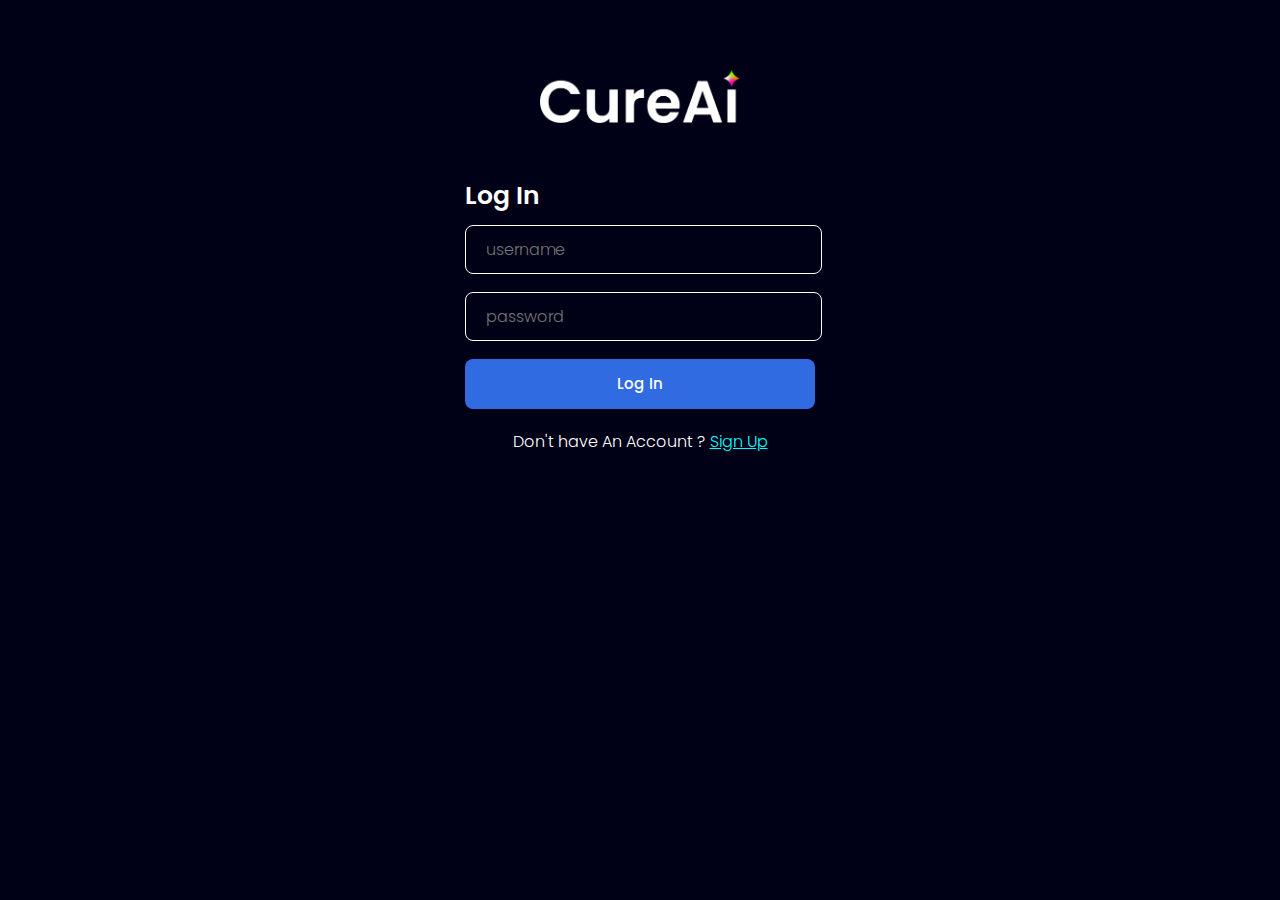
<file: login.html>
<!DOCTYPE html>
<html lang="en">
<head>
    <meta charset="UTF-8">
    <meta name="viewport" content="width=device-width, initial-scale=1.0">
    <meta name="google-signin-client_id" content="YOUR_CLIENT_ID.apps.googleusercontent.com">
    <link rel="stylesheet" href="login-signup.css">
    <link
      rel="shortcut icon"
      href="./assets/cureai-ai-icon.png"
      type="image/x-icon"
    />
    <title>Login - CureAi</title>
</head>
<body>
    <div class="parent-div">
        <div class="logo">
            <a href="index.html">
                <img
                src="./assets/cureai-logo-w.png"
                alt="CureAi-Logo"
                width="200px"
                />
            </a>
        </div>

        <div class="login-form-parent">
            <div class="login-title">
                <p>Log In</p>
            </div>
            <div class="login-form">
                <form action="login.php" method="post">
                    <input type="text" name="username" id="username" placeholder="username" required>
                    <input type="password" name="password" id="password" placeholder="password" required>
                    <div class="login-button">
                        <button type="submit" >Log In</button>
                    </div>
                    <center class="signup-link"><p>Don't have An Account ? <a href="signup.html">Sign Up</a></p></center>
                </form>
                <!-- <p style="font-family: plight; font-size: 20px; text-align: center; color: grey; margin-bottom: 20px;">---------- or ----------</p>
                <div id="my-signin2"></div> -->
                    <!-- <script>
                        function onSuccess(googleUser) {
                        console.log('Logged in as: ' + googleUser.getBasicProfile().getName());
                        }
                        function onFailure(error) {
                        console.log(error);
                        }
                        function renderButton() {
                        gapi.signin2.render('my-signin2', {
                            'scope': 'profile email',
                            'width': 350,
                            'height': 50,
                            'longtitle': true,
                            'theme': 'dark',
                            'onsuccess': onSuccess,
                            'onfailure': onFailure
                        });
                        }
                    </script>

                    <script src="https://apis.google.com/js/platform.js?onload=renderButton" async defer></script> -->
            </div>
        </div>
    </div>
</body>
</html>
</file>
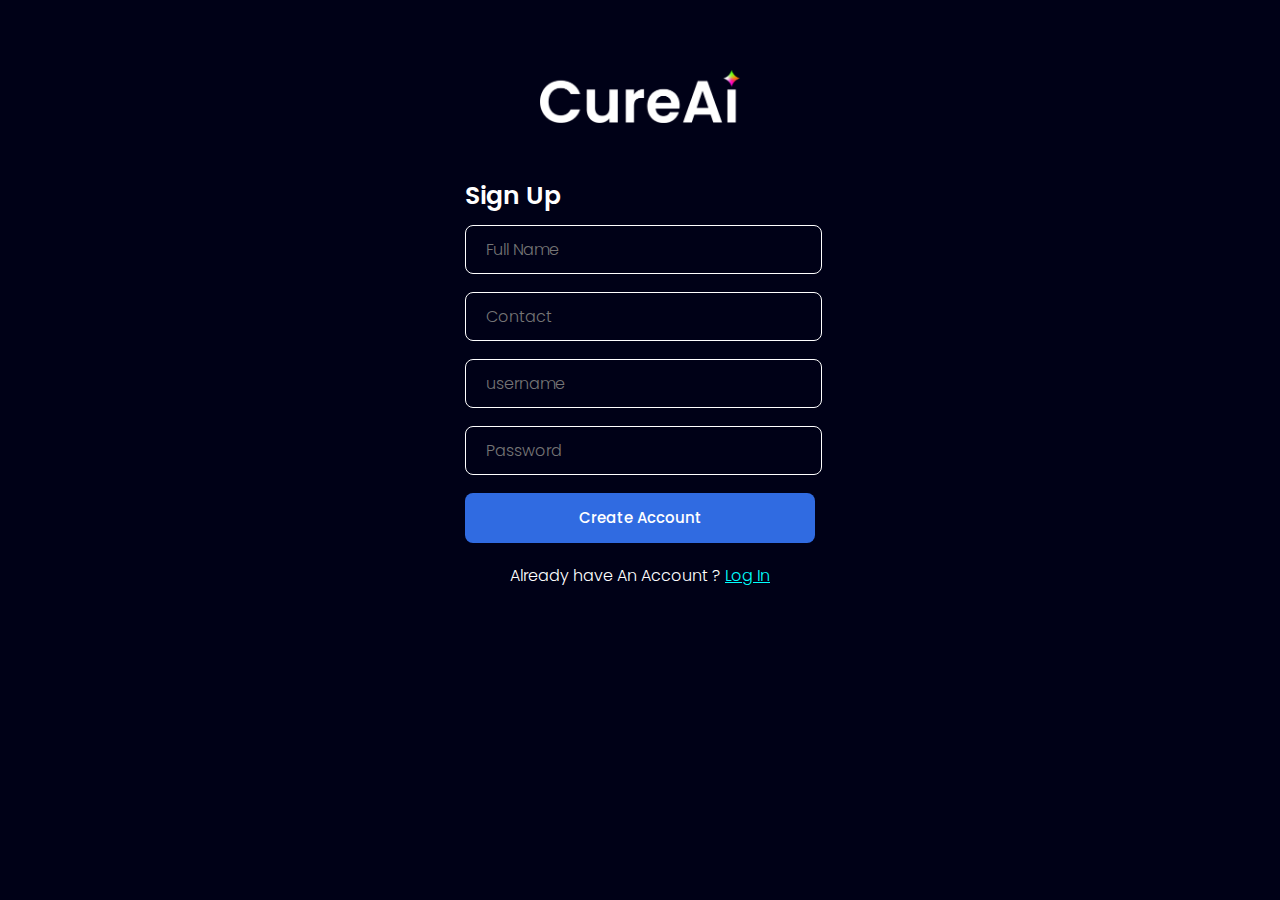
<file: signup.html>
<!DOCTYPE html>
<html lang="en">
<head>
    <meta charset="UTF-8">
    <meta name="viewport" content="width=device-width, initial-scale=1.0">
    <meta name="google-signin-client_id" content="YOUR_CLIENT_ID.apps.googleusercontent.com">
    <link rel="stylesheet" href="login-signup.css">
    <link
      rel="shortcut icon"
      href="./assets/cureai-ai-icon.png"
      type="image/x-icon"
    />
    <title>Sign Up - CureAi</title>
</head>
<body>
    <div class="parent-div">
        <div class="logo">
            <a href="index.html">
                <img
                src="./assets/cureai-logo-w.png"
                alt="CureAi-Logo"
                width="200px"
                />
            </a>
        </div>

        <div class="login-form-parent">
            <div class="login-title">
                <p>Sign Up</p>
            </div>
            <div class="login-form">
                <form action="signup.php" method="POST">
                    <input type="text" name="full_name" id="full_name" placeholder="Full Name" pattern="[A-Za-z\s]+" required>
                    <input type="tel" name="contact" id="contact" placeholder="Contact" maxlength="10" pattern="[0-9]{10}" required>
                    <input type="text" name="username" id="username" placeholder="username" required>
                    <input type="password" name="password" id="password" placeholder="Password" required>
                    <div class="login-button">
                        <button type="submit" >Create Account</button>
                    </div>
                    <center class="signup-link"><p>Already have An Account ? <a href="login.html">Log In</a></p></center>
                </form>
                <!-- <p style="font-family: plight; font-size: 20px; text-align: center; color: grey; margin-bottom: 20px;">---------- or ----------</p>
                <div id="my-signin2"></div> -->
                    <!-- <script>
                        function onSuccess(googleUser) {
                        console.log('Logged in as: ' + googleUser.getBasicProfile().getName());
                        }
                        function onFailure(error) {
                        console.log(error);
                        }
                        function renderButton() {
                        gapi.signin2.render('my-signin2', {
                            'scope': 'profile email',
                            'width': 350,
                            'height': 50,
                            'longtitle': true,
                            'theme': 'dark',
                            'onsuccess': onSuccess,
                            'onfailure': onFailure
                        });
                        }
                    </script>

                    <script src="https://apis.google.com/js/platform.js?onload=renderButton" async defer></script> -->
            </div>
        </div>
    </div>
</body>
</html>
</file>
<file: login-signup.css>
@font-face {
    font-family: plight;
    src: url(./fonts/Poppins-Light.ttf);
}
@font-face {
    font-family: preg;
    src: url(./fonts/Poppins-Regular.ttf);
}
@font-face {
    font-family: pmed;
    src: url(./fonts/Poppins-Medium.ttf);
}
@font-face {
    font-family: psbld;
    src: url(./fonts/Poppins-SemiBold.ttf);
}
@font-face {
    font-family: pbld;
    src: url(./fonts/Poppins-Bold.ttf);
}

*{
    margin: 0 auto;
}

body{
    background-color: #000117;
}

.parent-div{
    margin-top: 70px;
    height: 800px;
    width: 350px;
}

.parent-div .logo{
    align-items: center;
    display: flex;
    margin-bottom: 50px;
}

.login-form-parent p{
    color: white;
    font-size: 25px;
    font-family: psbld;
    margin-bottom: 10px;
}

.login-form-parent .login-form form input{
    width: 95%;
    height: 45px;
    margin-bottom: 18px;
    color: white;
    font-family: plight;
    font-size: 16px;
    padding-left: 20px;
    background-color: transparent;
    border: 0.5px solid white;
    border-radius: 8px;
    outline: none;
}

.login-form-parent .login-form form .login-button button{
    width: 100%;
    height: 50px;
    background-color: #306be1;
    color: white;
    font-family: pmed;
    font-size: 15px;
    text-align: center;
    border: none;
    border-radius: 8px;
    outline: none;
    cursor: pointer;
}

.login-form-parent .login-form form .login-button button:hover{
    background-color: #1957D4;
}

.login-form form .signup-link p{
    font-size: 16px;
    font-family: plight;
    margin: 20px 0px;
}

.login-form form .signup-link p a{
    text-decoration: none;
    color: aqua;
    text-decoration: underline;
}
</file>
